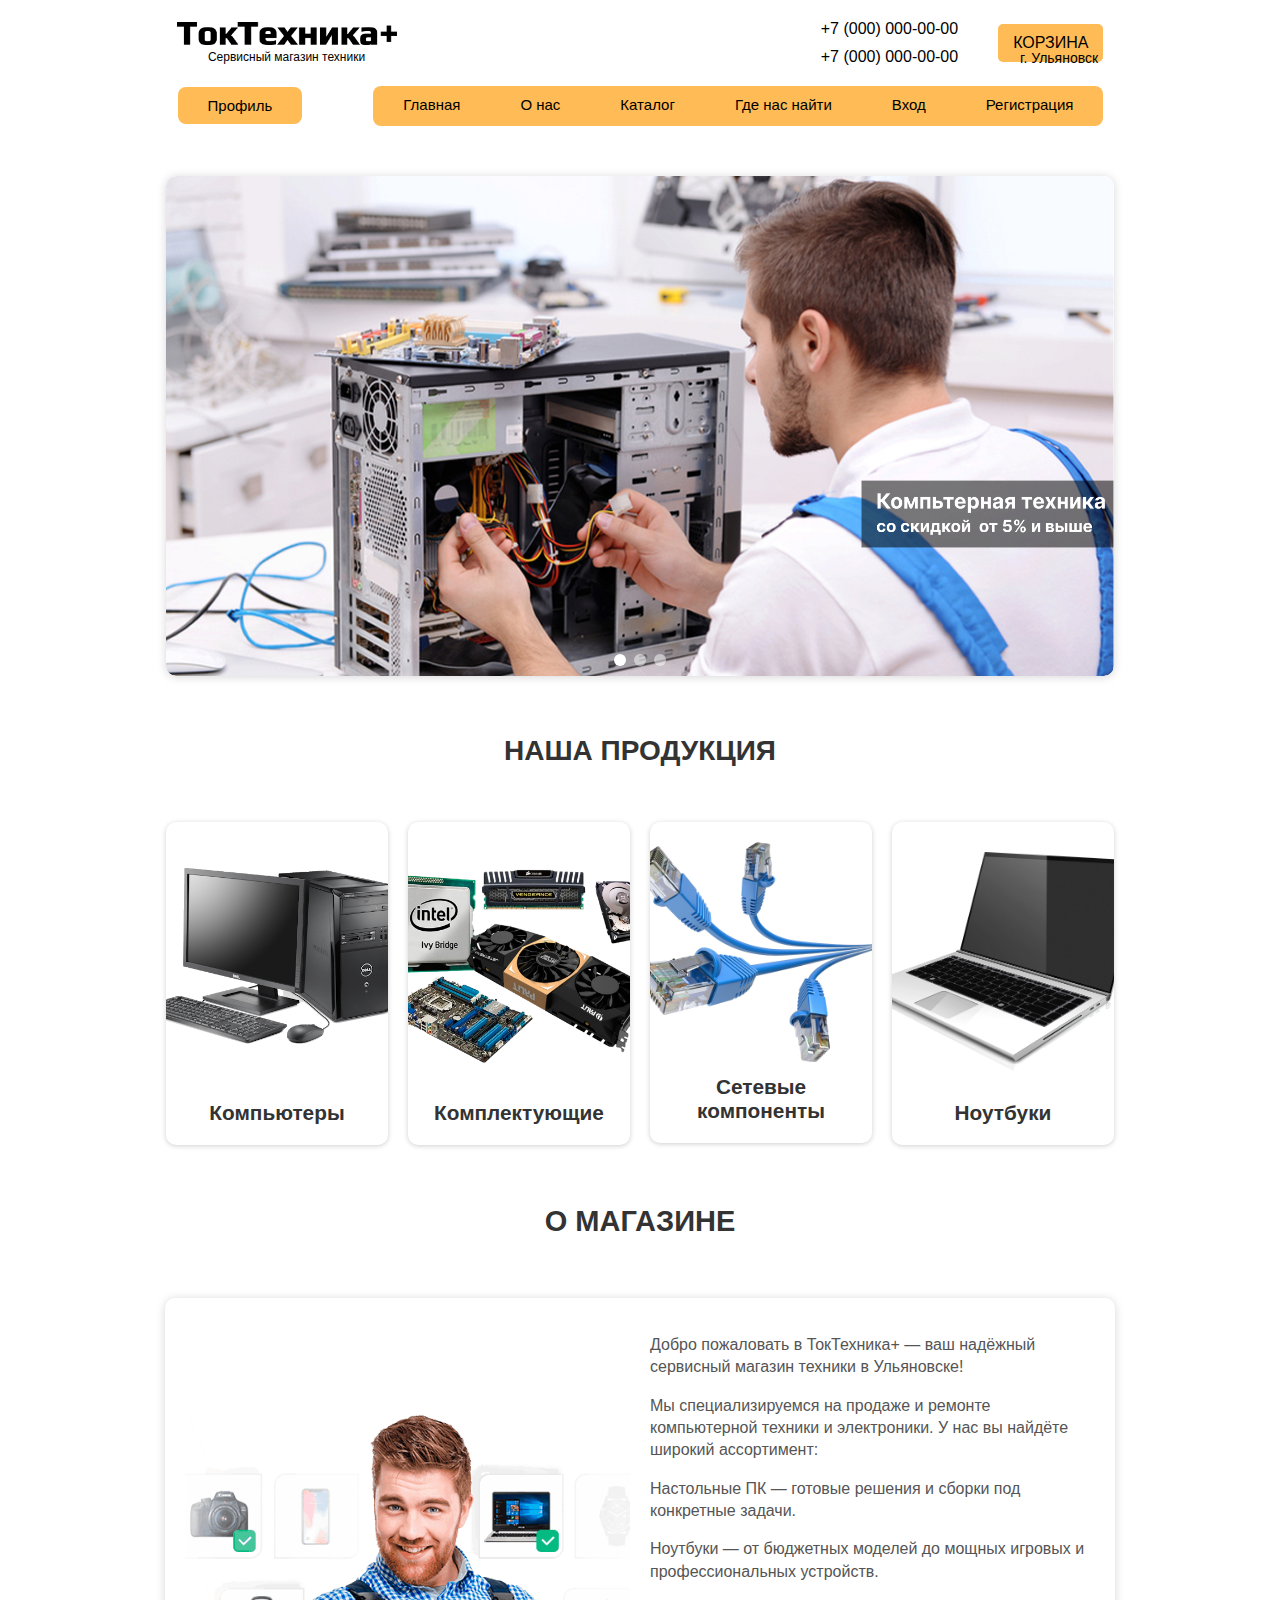
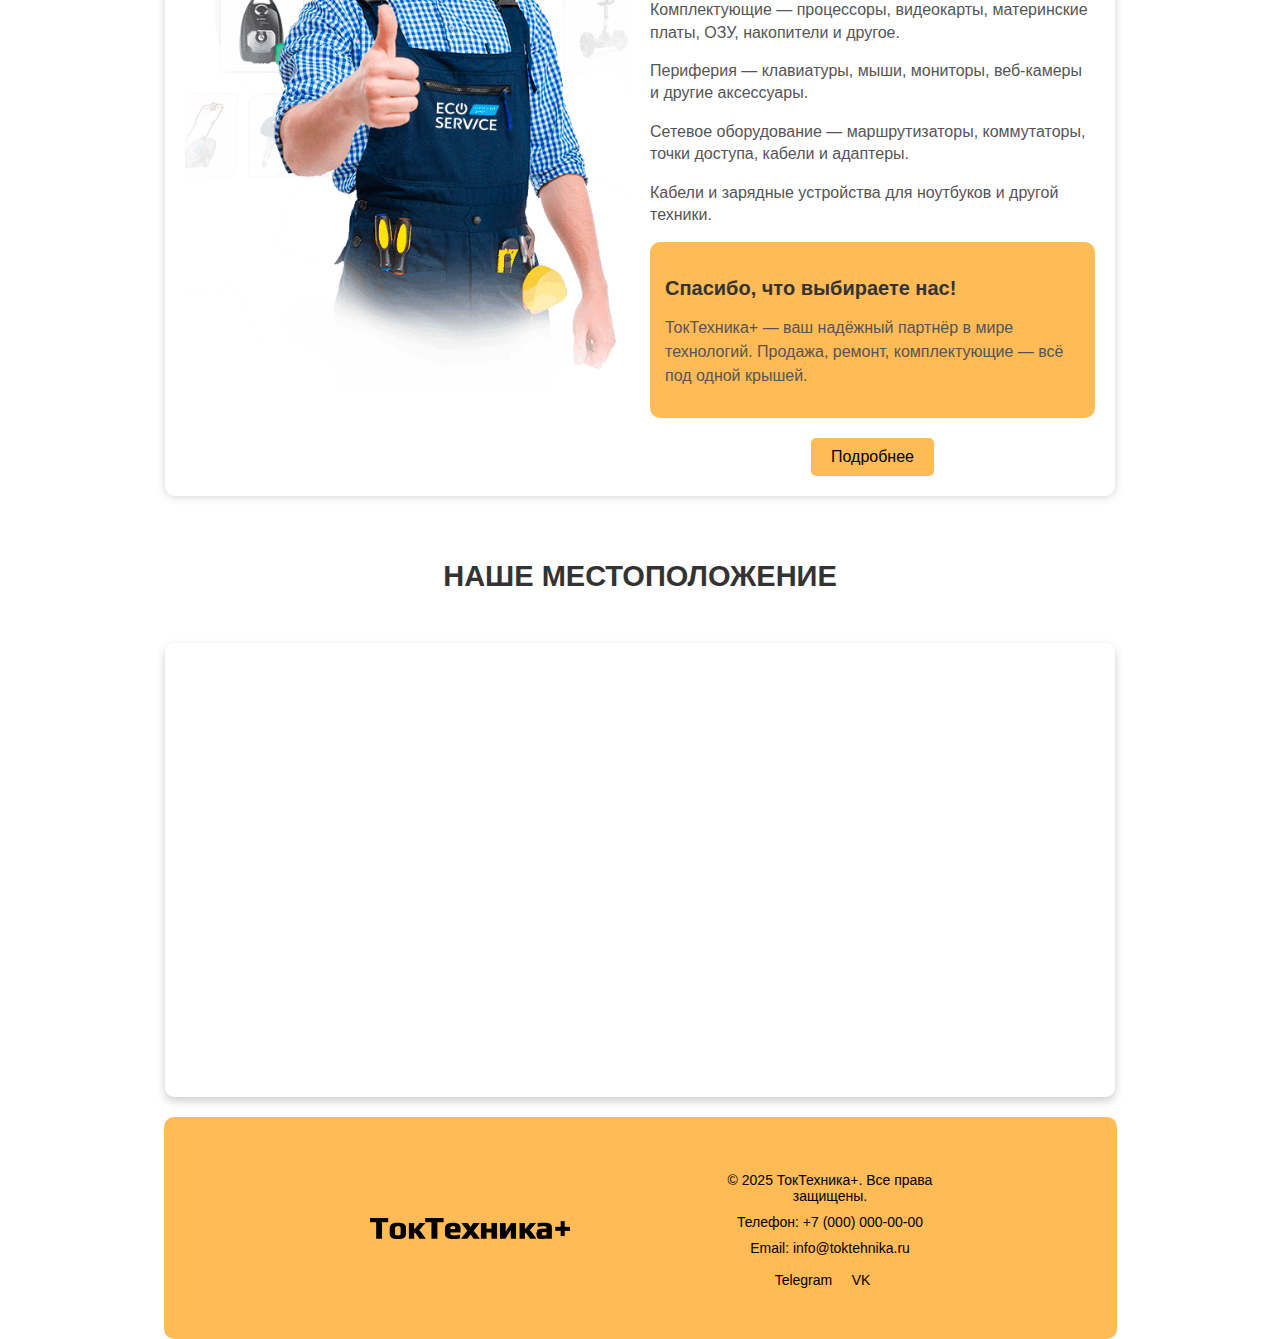
<file: index.html>
<!DOCTYPE html>
<html lang="ru">
<head>
    <meta charset="UTF-8">
    <meta name="viewport" content="width=device-width, initial-scale=1.0">
    <title>ТокТехника+</title>
    <link rel="stylesheet" href="css/styles.css">
</head>
<body>
    <header class="header">
        <div class="top-bar">
            <div class="page-container">
            <div class="header_top-bar">
            <div class="logo-container"> 
                <img src="images/ТокТехника+ 1.png" alt="Логотип" class="logo"> 
                <div class="logo-text">Сервисный магазин техники</div> 
            </div>
            <div class="contact-wrapper">
            <div class="contact">
                <p>+7 (000) 000-00-00</p>
                <p>+7 (000) 000-00-00</p>
            </div>
            <div class="contact-row">
                <p class="city">г. Ульяновск</p> 
                </div>
                <div class="contact-btn">
                <a href="basket.html">КОРЗИНА</a>
            </div>
            </div>
        </div>

        <nav class="menu">
        <div class="catalog-button">
        <a href="profil.html" class="dropbtn">Профиль</a> 
       
    </div>
            <div class="menu-container">
            <a href="index.html">Главная</a> 
            <a href="about.html">О нас</a> 
            <a href="catalog.html">Каталог</a>
            <a href="contacts.html">Где нас найти</a> 
            <a href="login.html">Вход</a> 
            <a href="register.html">Регистрация</a> 
        </div>
    </nav>
    </div>
</div>
</header>

 <!-- слайдер -->
 <section class="hero-slider">
    <div class="slider-container">
        <button class="slider-btn slider-btn-left" id="sliderLeftBtn">&#10094;</button>
        <button class="slider-btn slider-btn-right" id="sliderRightBtn">&#10095;</button>
        <div class="slider-track" id="sliderTrack">
            
        </div>
        <div class="slider-indicators" id="sliderIndicators">
            <!-- Индикаторы будут здесь -->
        </div>
    </div>
</section>

<section class="hero-product">
<h1 class="hero-title1">НАША ПРОДУКЦИЯ</h1>
    <div class="products">
    <a href="catalog.html" class="product-link1"> 
        <div class="product-item1">
            <div class="product-image1">
                <img src="images/pc1.png" class="pc" alt="Компьютеры">
            </div>
            <h3>Компьютеры</h3>
        </div>
    </a>
        <a href="catalog.html" class="product-link1"> 
        <div class="product-item1">
            <div class="product-image1">
                <img src="images/complect.png" alt="Комплектующие">
            </div>
            <h3>Комплектующие</h3>
        </div>
    </a>
        <a href="catalog.html" class="product-link1">
        <div class="product-item1">
            <div class="product-image1">
                <img src="images/setevoe.png" alt="Сетевые компоненты">
            </div>
            <h3 class="short-text">Сетевые компоненты</h3> 
        </div>
    </a>
        <a href="catalog.html" class="product-link1">
        <div class="product-item1">
            <div class="product-image1">
                <img src="images/noutbuk.png" alt="Ноутбуки">
            </div>
            <h3>Ноутбуки</h3>
        </div>
    </a>
    </div>
</section>

<h1 class="about-title">О МАГАЗИНЕ</h1>
<section class="hero-about">
<div class="about-container">
        <div class="about-image">
            <img src="images/men.png" alt="о нас">
        </div>
        <div class="about-content">
            <p>
           Добро пожаловать в ТокТехника+ — ваш надёжный сервисный магазин техники в Ульяновске!</p>
<p>Мы специализируемся на продаже и ремонте компьютерной техники и электроники. У нас вы найдёте широкий ассортимент:</p>
<p>Настольные ПК — готовые решения и сборки под конкретные задачи.</p>
<p>Ноутбуки — от бюджетных моделей до мощных игровых и профессиональных устройств.</p>
<p>Комплектующие — процессоры, видеокарты, материнские платы, ОЗУ, накопители и другое.</p>
<p>Периферия — клавиатуры, мыши, мониторы, веб-камеры и другие аксессуары.</p>
<p>Сетевое оборудование — маршрутизаторы, коммутаторы, точки доступа, кабели и адаптеры.</p>
<p>Кабели и зарядные устройства для ноутбуков и другой техники.<p></p>
            </p>
           
            <div class="about-feature">
                <h3>Спасибо, что выбираете нас!</h3>
                <p>ТокТехника+ — ваш надёжный партнёр в мире технологий. Продажа, ремонт, комплектующие — всё под одной крышей.</p>
            </div>
            <a href="about.html" class="about-button">Подробнее</a> 
        </div>
    </div>
</section>


<section class="map-section">
    <h2>НАШЕ МЕСТОПОЛОЖЕНИЕ</h2>
    <div class="map-container">
        <iframe
            src="https://www.google.com/maps/embed?pb=!1m18!1m12!1m3!1d2370.1234567890123!2d48.4026!3d54.3171!2m3!1f0!2f0!3f0!3m2!1i1024!2i768!4f13.1!3m3!1m2!1s0x0%3A0x0!2zNTTCsDE5JzAxLjYiTiA0OMKwMjQnMDkuNCJF!5e0!3m2!1sen!2sru!4v1632922345678!5m2!1sen!2sru"
            width="100%"
            height="450"
            style="border:0;"
            allowfullscreen=""
            loading="lazy"
        ></iframe>
    </div>
</section>

<footer class="footer">
    <div class="footer-content">
        <div class="footer-logo">
            <img src="images/ТокТехника+ 1.png" alt="Логотип ТокТехника+" class="footer-logo-img">
        </div>
        <div class="footer-info">
            <p class="footer-text">© 2025 ТокТехника+. Все права защищены.</p>
            <p class="footer-contact">Телефон: +7 (000) 000-00-00</p>
            <p class="footer-contact">Email: info@toktehnika.ru</p>
            <div class="footer-social">
                <a href="https://t.me/your_telegram" target="_blank" class="social-link">Telegram</a> 
                <a href="https://vk.com/your_vk" target="_blank" class="social-link">VK</a>
            </div>
        </div>
    </div>
</footer>
<script src="js/scripts.js"></script> 
</body>
</html>
</file>
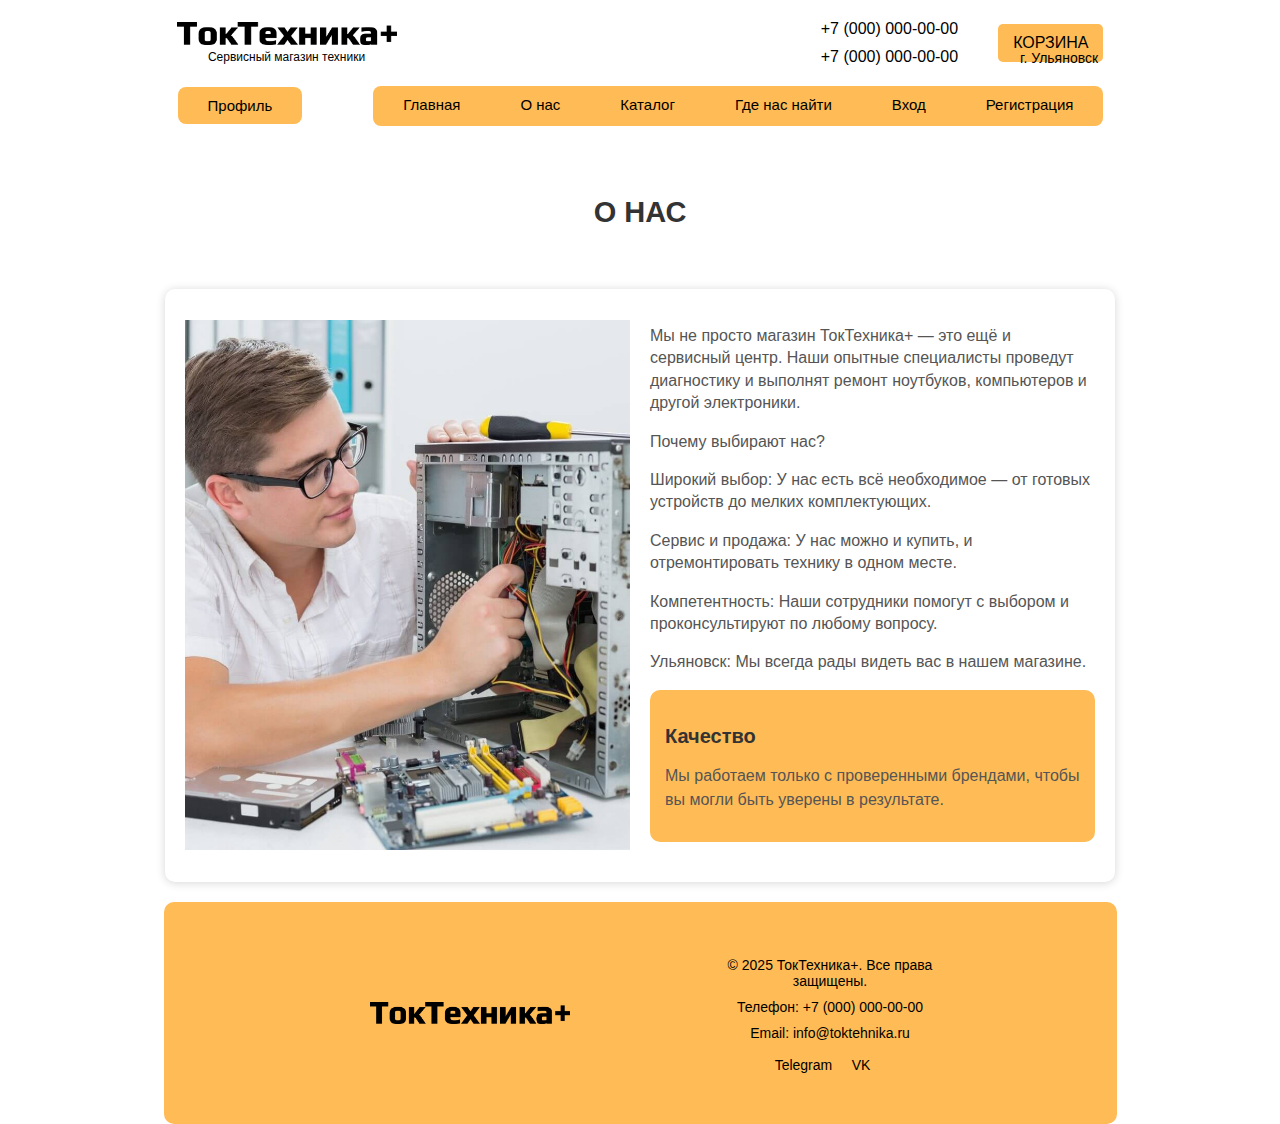
<file: about.html>
<!DOCTYPE html>
<html lang="ru">
<head>
    <meta charset="UTF-8">
    <meta name="viewport" content="width=device-width, initial-scale=1.0">
    <title>Где нас найти</title>
    <link rel="stylesheet" href="css/styles.css">
</head>
    <!-- Шапка с меню -->
<body>
<header class="header">
        <div class="top-bar">
            <div class="page-container">
            <div class="header_top-bar">
            <div class="logo-container"> <!-- Новый контейнер для логотипа и текста -->
                <img src="images/ТокТехника+ 1.png" alt="Логотип" class="logo"> 
                <div class="logo-text">Сервисный магазин техники</div> <!-- Новый текст под логотипом -->
            </div>
            <div class="contact-wrapper">
            <div class="contact">
                <p>+7 (000) 000-00-00</p>
                <p>+7 (000) 000-00-00</p>
            </div>
            <div class="contact-row">
                <p class="city">г. Ульяновск</p> <!-- Город слева от второго номера -->
                </div>
                <div class="contact-btn">
                <a href="basket.html">КОРЗИНА</a> <!-- Заменил на .html -->
            </div>
            </div>
        </div>

        <nav class="menu">
        <div class="catalog-button">
        <a href="catalog.html" class="dropbtn">Профиль</a> <!-- Заменил на .html -->
        <div class="dropdown-content">
            <!-- Если есть подкатегории, можно добавить ссылки -->
            <a href="catalog.html">Краски</a>
            <a href="catalog.html">Эмали</a>
            <a href="catalog.html">Шпаклевки</a>
            <a href="catalog.html">Инструменты</a>
        </div>
    </div>
            <div class="menu-container">
            <a href="index.html">Главная</a> <!-- Заменил на .html -->
            <a href="about.html">О нас</a> <!-- Заменил на .html -->
            <a href="catalog.html">Каталог</a> <!-- Заменил на .html -->
            <a href="contacts.html">Где нас найти</a> <!-- Заменил на .html -->
            <a href="login.html">Вход</a> <!-- Заменил на .html -->
            <a href="register.html">Регистрация</a> <!-- Заменил на .html -->
        </div>
    </nav>
    </div>
</div>
</header>

    <section class="about">
    <h1 class="about-title">О НАС</h1>
<section class="hero-about">
<div class="about-container">
        <div class="about-image">
            <img src="images/o nas.jpg" alt="о нас">
        </div>
        <div class="about-content">
            <p>
           Мы не просто магазин ТокТехника+ — это ещё и сервисный центр. Наши опытные специалисты проведут диагностику и выполнят ремонт ноутбуков, компьютеров и другой электроники.

<p>Почему выбирают нас?</p>

<p>Широкий выбор: У нас есть всё необходимое — от готовых устройств до мелких комплектующих.</p>
<p>Сервис и продажа: У нас можно и купить, и отремонтировать технику в одном месте.</p>
<p>Компетентность: Наши сотрудники помогут с выбором и проконсультируют по любому вопросу.</p>
<p>Ульяновск: Мы всегда рады видеть вас в нашем магазине.</p>
           
            </p>
            <div class="about-feature">
                <h3>Качество</h3>
                <p>Мы работаем только с проверенными брендами, чтобы вы могли быть уверены в результате.</p>
            </div>
        </div>
    </div>
</section>

   
    </section>

 <footer class="footer">
    <div class="footer-content">
        <div class="footer-logo">
            <img src="images/ТокТехника+ 1.png" alt="Логотип ТокТехника+" class="footer-logo-img">
        </div>
        <div class="footer-info">
            <p class="footer-text">© 2025 ТокТехника+. Все права защищены.</p>
            <p class="footer-contact">Телефон: +7 (000) 000-00-00</p>
            <p class="footer-contact">Email: info@toktehnika.ru</p>
            <div class="footer-social">
                <a href="https://t.me/your_telegram" target="_blank" class="social-link">Telegram</a> 
                <a href="https://vk.com/your_vk" target="_blank" class="social-link">VK</a>
            </div>
        </div>
    </div>
</footer>
</body>
</html>
</file>
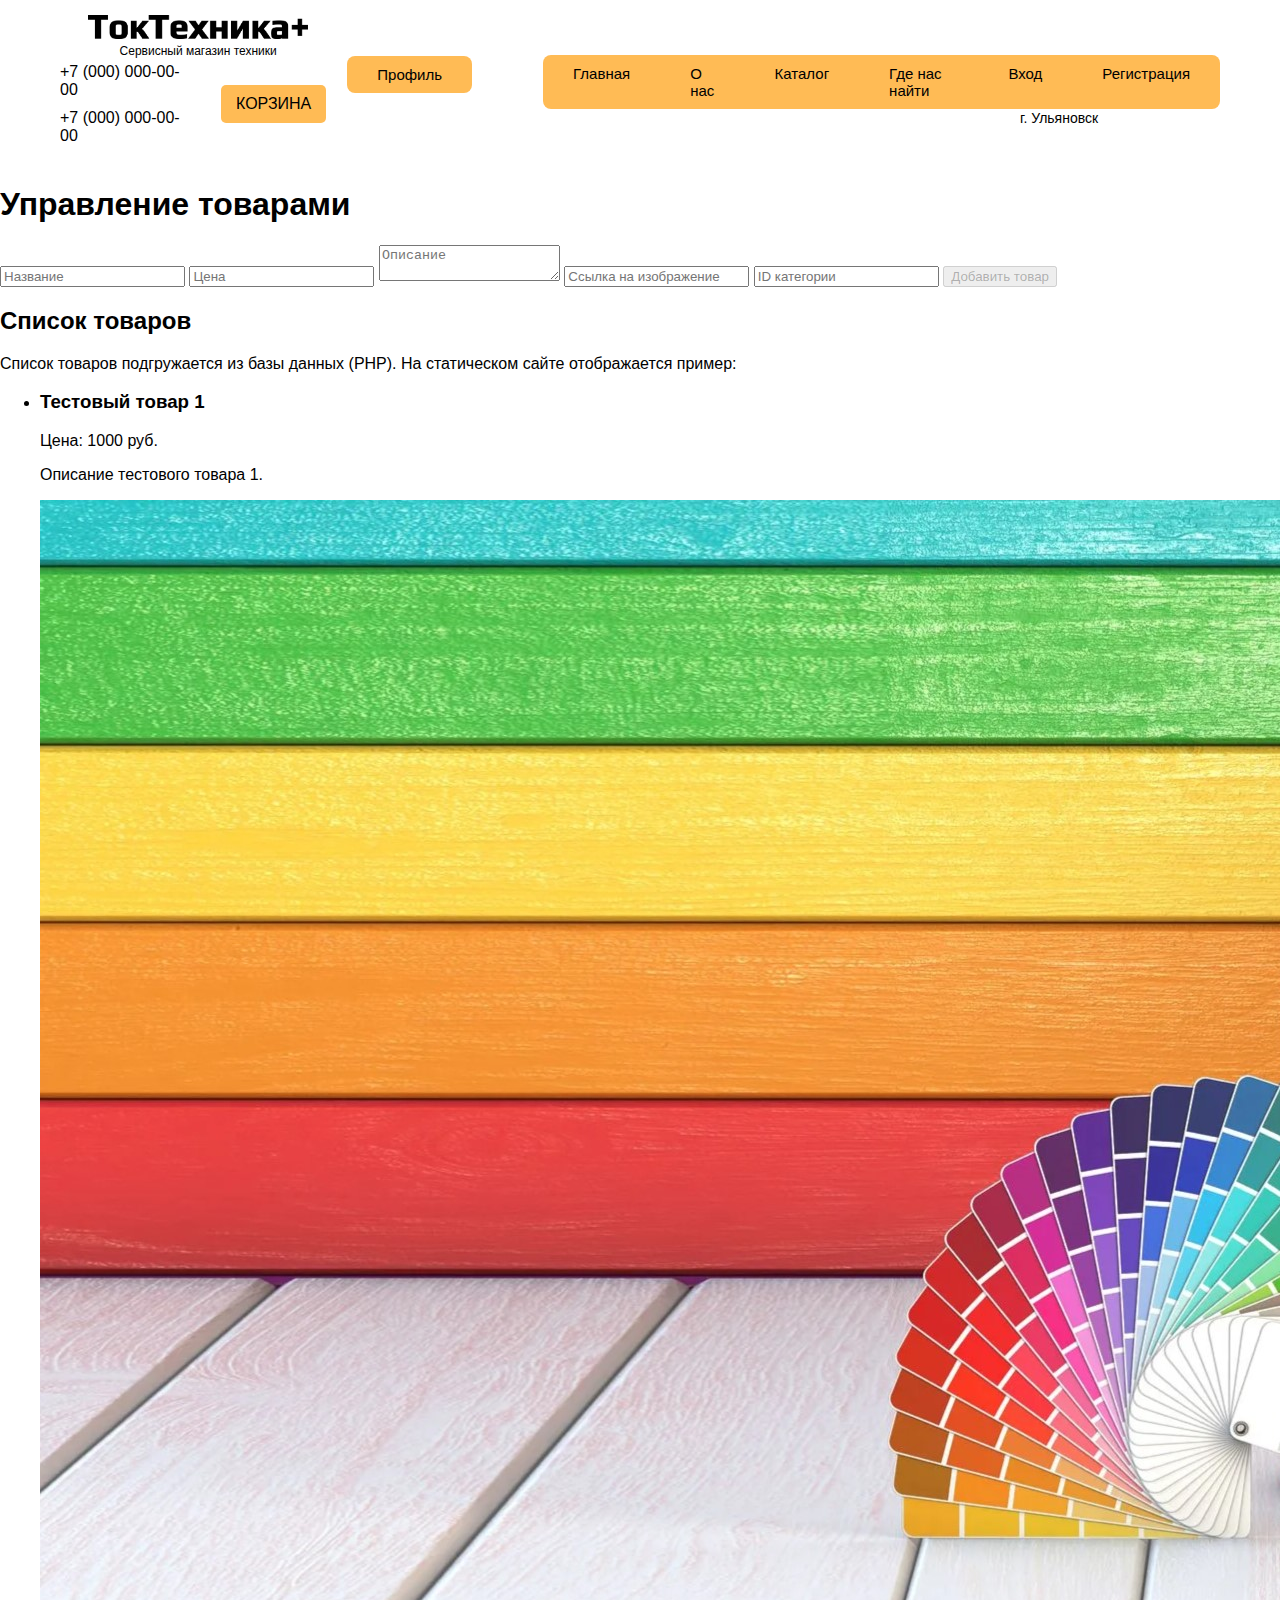
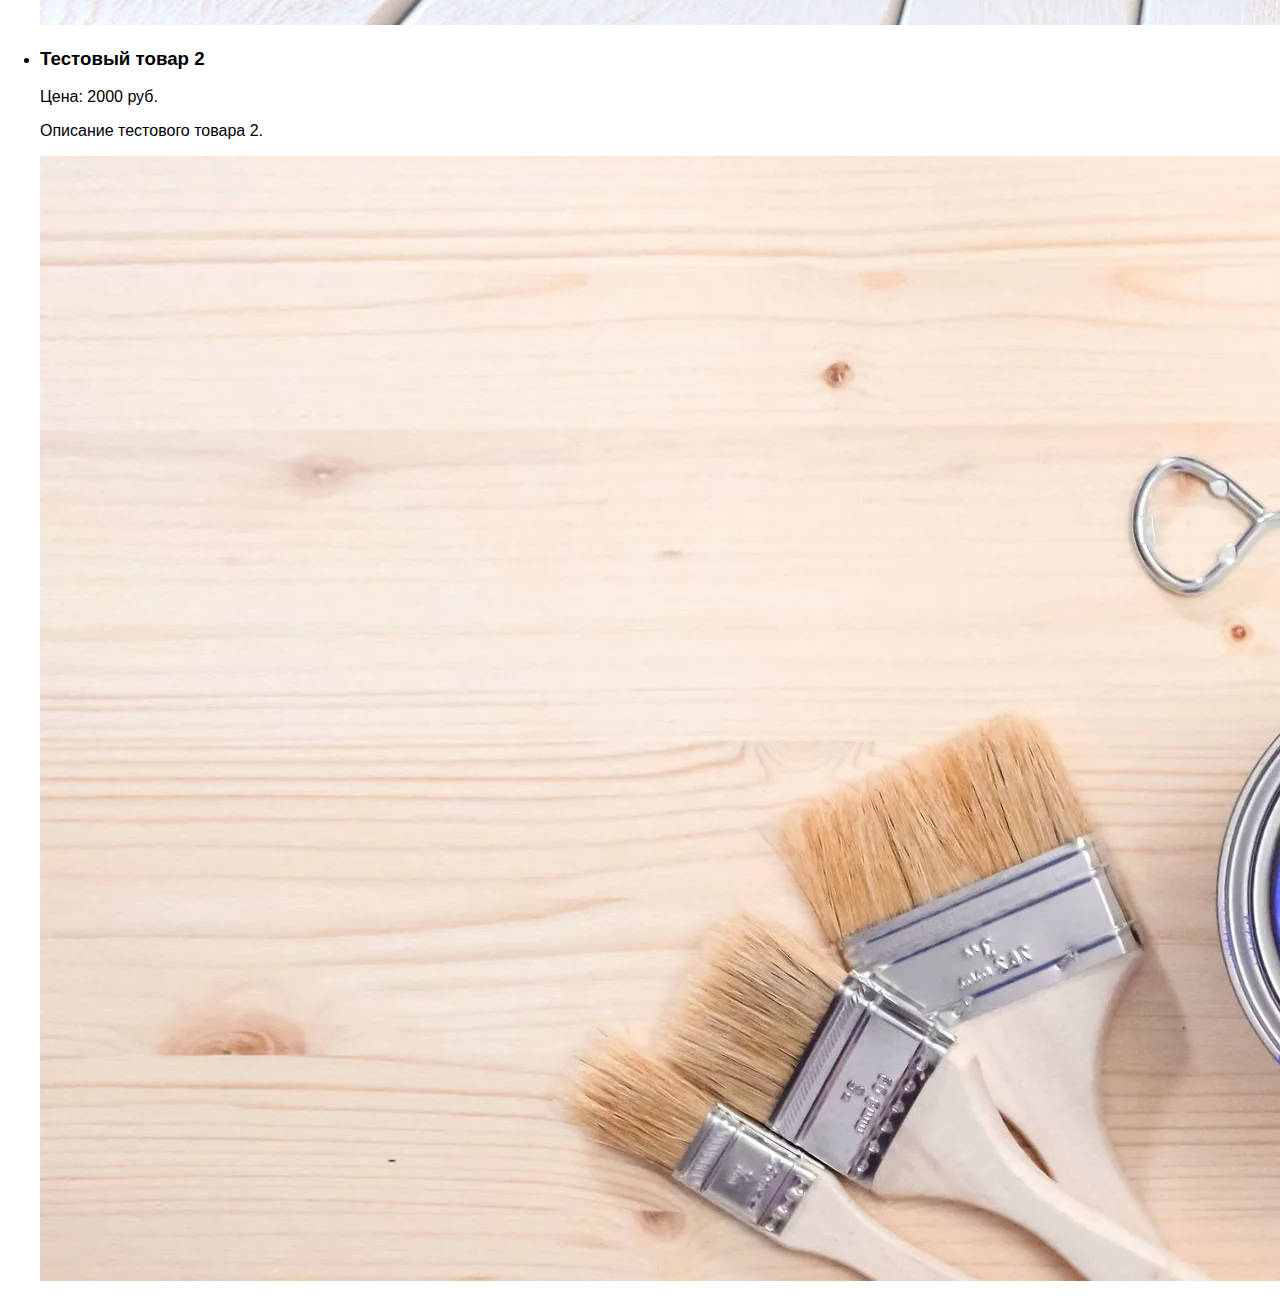
<file: admin.html>
<!DOCTYPE html>
<html lang="ru">
<head>
    <meta charset="UTF-8">
    <title>Управление товарами</title>
    <link rel="stylesheet" href="css/styles.css">
</head>
<body>
   <header class="header">
        <div class="top-bar">
            <div class="page-container">
            <div class="header_top-bar">
            <div class="logo-container">
                <img src="images/ТокТехника+ 1.png" alt="Логотип" class="logo"> 
                <div class="logo-text">Сервисный магазин техники</div>
            <div class="contact-wrapper">
            <div class="contact">
                <p>+7 (000) 000-00-00</p>
                <p>+7 (000) 000-00-00</p>
            </div>
            <div class="contact-row">
                <p class="city">г. Ульяновск</p> 
                </div>
                <div class="contact-btn">
                <a href="basket.html">КОРЗИНА</a> 
            </div>
            </div>
        </div>

        <nav class="menu">
        <div class="catalog-button">
       <a href="profil.html" class="dropbtn">Профиль</a> 
       
    </div>
            <div class="menu-container">
            <a href="index.html">Главная</a> 
            <a href="about.html">О нас</a> 
            <a href="catalog.html">Каталог</a> 
            <a href="contacts.html">Где нас найти</a> 
            <a href="login.html">Вход</a> 
            <a href="register.html">Регистрация</a> 
        </div>
    </nav>
    </div>
</div>
</header>
    <h1>Управление товарами</h1>
  
    <form>
        <input type="text" name="name" placeholder="Название" required>
        <input type="number" name="price" placeholder="Цена" required>
        <textarea name="description" placeholder="Описание" required></textarea>
        <input type="text" name="image" placeholder="Ссылка на изображение" required>
        <input type="number" name="category_id" placeholder="ID категории" required>
        <button type="submit" disabled>Добавить товар</button> 
    </form>

    <h2>Список товаров</h2>
    <p>Список товаров подгружается из базы данных (PHP). На статическом сайте отображается пример:</p>
    <ul>
        <li>
            <h3>Тестовый товар 1</h3>
            <p>Цена: 1000 руб.</p>
            <p>Описание тестового товара 1.</p>
            <img src="images/54714463_2.jpg" alt="Тестовый товар 1">
        </li>
        <li>
            <h3>Тестовый товар 2</h3>
            <p>Цена: 2000 руб.</p>
            <p>Описание тестового товара 2.</p>
            <img src="images/54714657_2.jpg" alt="Тестовый товар 2">
        </li>
    </ul>

    <script src="js/scripts.js"></script>
</body>
</html>
</file>
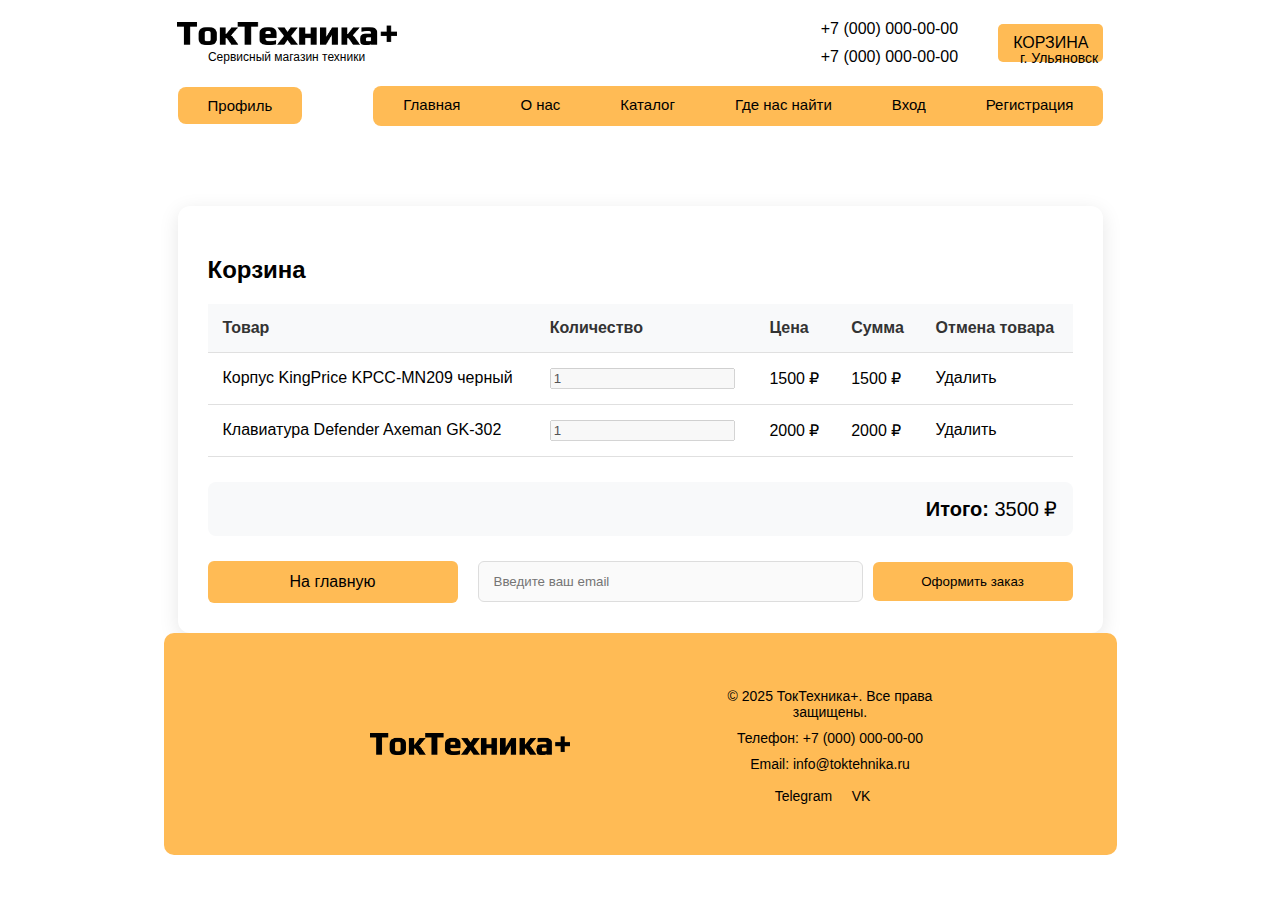
<file: basket.html>
<!DOCTYPE html>
<html lang="ru">
<head>
    <meta charset="UTF-8">
    <meta name="viewport" content="width=device-width, initial-scale=1.0">
    <title>Корзина</title>
    <link rel="stylesheet" href="css/styles.css"> 
   <style>
    body {
        font-family: Arial, sans-serif;
        margin: 0;
        padding: 0;
        min-height: 100vh;
        background-color: #ffffff;
        display: flex;
        flex-direction: column;
    }
    
    /* ОСНОВНОЕ СОДЕРЖИМОЕ */
    main {
        flex: 1;
        display: flex;
        justify-content: center;
        align-items: flex-start;
        padding: 40px 20px;
        margin-top: 100px; /* Отступ от шапки */
    }
    
    .basket-container {
        background: #fff;
        padding: 30px;
        border-radius: 12px;
        box-shadow: 0 5px 20px rgba(0, 0, 0, 0.1);
        width: 865px;
        max-width: 1000px;
        margin:  0 auto;
        margin-top: 50px;
    }
    
    table {
        width: 100%;
        border-collapse: collapse;
        margin-bottom: 25px;
    }
    
    th, td {
        padding: 15px;
        text-align: left;
        border-bottom: 1px solid #e0e0e0;
    }
    
    th {
        background-color: #f8f9fa;
        font-weight: 600;
        color: #333;
    }
    
    .total {
        text-align: right;
        font-size: 20px;
        margin-bottom: 25px;
        padding: 15px;
        background-color: #f8f9fa;
        border-radius: 8px;
    }
    
    .actions {
        display: flex;
        justify-content: space-between;
        align-items: center;
        gap: 20px;
    }
    
    .actions a, .actions button {
        padding: 12px 25px;
        background-color: #ffbb55;
        color: #000000;
        text-decoration: none;
        border-radius: 6px;
        text-align: center;
        border: none;
        cursor: pointer;
        font-weight: 500;
        transition: all 0.3s ease;
        flex: 1;
        max-width: 200px;
    }
    
    .actions a:hover, .actions button:hover {
        background-color: #ffa836;
        transform: translateY(-2px);
    }
    
    /* Стили для формы email */
    .actions form {
        display: flex;
        gap: 10px;
        align-items: center;
        flex: 2;
    }
    
    .actions input[type="email"] {
        padding: 12px 15px;
        border: 1px solid #ddd;
        border-radius: 6px;
        flex: 1;
        min-width: 200px;
    }
    
    /* Адаптивность */
    @media (max-width: 768px) {
        .basket-container {
            padding: 20px;
            width: 95%;
        }
        
        .actions {
            flex-direction: column;
        }
        
        .actions a, .actions button {
            width: 100%;
            max-width: none;
        }
        
        .actions form {
            width: 100%;
            flex-direction: column;
        }
        
        th, td {
            padding: 10px 8px;
            font-size: 14px;
        }
    }
</style>
</head>
<body>
    <header class="header">
        <div class="top-bar">
            <div class="page-container">
            <div class="header_top-bar">
            <div class="logo-container"> 
                <img src="images/ТокТехника+ 1.png" alt="Логотип" class="logo"> 
                <div class="logo-text">Сервисный магазин техники</div> 
            </div>
            <div class="contact-wrapper">
            <div class="contact">
                <p>+7 (000) 000-00-00</p>
                <p>+7 (000) 000-00-00</p>
            </div>
            <div class="contact-row">
                <p class="city">г. Ульяновск</p> 
                </div>
                <div class="contact-btn">
                <a href="basket.html">КОРЗИНА</a>
            </div>
            </div>
        </div>

        <nav class="menu">
        <div class="catalog-button">
        <a href="profil.html" class="dropbtn">Профиль</a> 
       
    </div>
            <div class="menu-container">
            <a href="index.html">Главная</a> 
            <a href="about.html">О нас</a> 
            <a href="catalog.html">Каталог</a>
            <a href="contacts.html">Где нас найти</a> 
            <a href="login.html">Вход</a> 
            <a href="register.html">Регистрация</a> 
        </div>
    </nav>
    </div>
</div>
</header>

    <section class="basket-container">
        <h2>Корзина</h2>
        <table>
            <thead>
                <tr>
                    <th>Товар</th>
                    <th>Количество</th>
                    <th>Цена</th>
                    <th>Сумма</th>
                    <th>Отмена товара</th>
                </tr>
            </thead>
            <tbody>
                <tr>
                    <td>Корпус KingPrice KPCC-MN209 черный</td>
                    <td>
                       
                        <form onsubmit="event.preventDefault(); alert('Функция обновления не работает в статике');">
                            <input type="hidden" name="product_id" value="1">
                            <input type="number" name="quantity" value="1" min="1" disabled>
                    </td>
                    <td>1500 ₽</td>
                    <td>1500 ₽</td>
                    <td>
                        
                        <a href="#" onclick="event.preventDefault(); alert('Функция удаления не работает в статике');">Удалить</a>
                    </td>
                </tr>
                <tr>
                    <td>Клавиатура Defender Axeman GK-302</td>
                    <td>
                        <form onsubmit="event.preventDefault(); alert('Функция обновления не работает в статике');">
                            <input type="hidden" name="product_id" value="2">
                            <input type="number" name="quantity" value="1" min="1" disabled> 
                        </form>
                    </td>
                    <td>2000 ₽</td>
                    <td>2000 ₽</td>
                    <td>
                        <a href="#" onclick="event.preventDefault(); alert('Функция удаления не работает в статике');">Удалить</a>
                    </td>
                </tr>
            </tbody>
        </table>

        <div class="total">
            <strong>Итого:</strong> 3500 ₽ 
        </div>

        <div class="actions">
            <a href="index.html">На главную</a>
            <form onsubmit="event.preventDefault(); alert('Функция оформления заказа не работает в статике');">
                <input type="email" name="email" placeholder="Введите ваш email" required disabled> 
                <button type="submit" name="checkout" disabled>Оформить заказ</button> 
            </form>
        </div>
    </section>
<footer class="footer">
    <div class="footer-content">
        <div class="footer-logo">
            <img src="images/ТокТехника+ 1.png" alt="Логотип ТокТехника+" class="footer-logo-img">
        </div>
        <div class="footer-info">
            <p class="footer-text">© 2025 ТокТехника+. Все права защищены.</p>
            <p class="footer-contact">Телефон: +7 (000) 000-00-00</p>
            <p class="footer-contact">Email: info@toktehnika.ru</p>
            <div class="footer-social">
                <a href="https://t.me/your_telegram" target="_blank" class="social-link">Telegram</a> 
                <a href="https://vk.com/your_vk" target="_blank" class="social-link">VK</a>
            </div>
        </div>
    </div>
</footer>
    <script src="js/scripts.js"></script> 
</body>
</html>
</file>
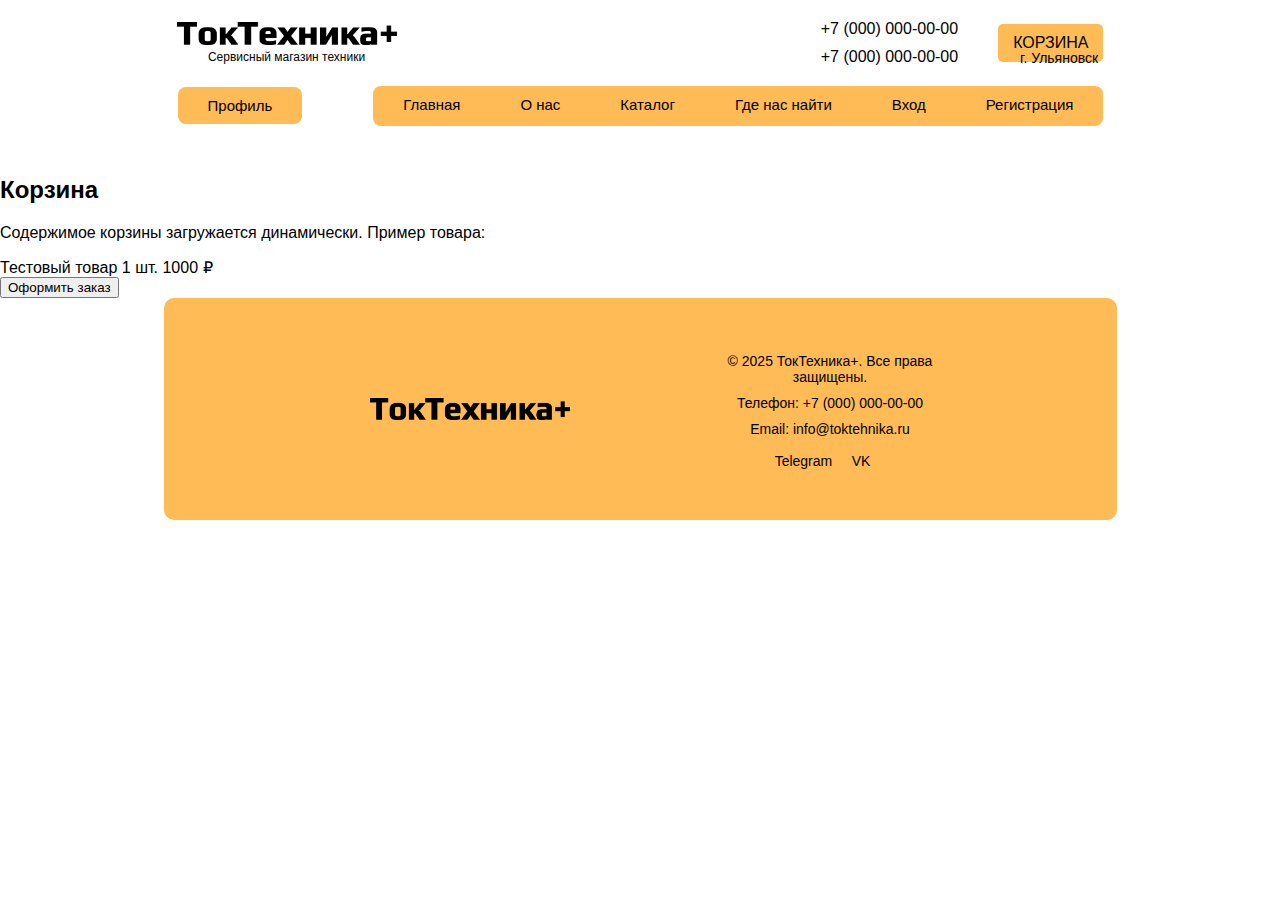
<file: cart.html>
<!DOCTYPE html>
<html lang="ru">
<head>
    <meta charset="UTF-8">
    <meta name="viewport" content="width=device-width, initial-scale=1.0">
    <title>Корзина</title>
    <link rel="stylesheet" href="css/styles.css">
</head>
<body>
   <header class="header">
        <div class="top-bar">
            <div class="page-container">
            <div class="header_top-bar">
            <div class="logo-container"> 
                <img src="images/ТокТехника+ 1.png" alt="Логотип" class="logo"> 
                <div class="logo-text">Сервисный магазин техники</div> 
            </div>
            <div class="contact-wrapper">
            <div class="contact">
                <p>+7 (000) 000-00-00</p>
                <p>+7 (000) 000-00-00</p>
            </div>
            <div class="contact-row">
                <p class="city">г. Ульяновск</p> 
                </div>
                <div class="contact-btn">
                <a href="basket.html">КОРЗИНА</a> 
            </div>
            </div>
        </div>

        <nav class="menu">
        <div class="catalog-button">
       <a href="profil.html" class="dropbtn">Профиль</a> 
        
    </div>
            <div class="menu-container">
            <a href="index.html">Главная</a> 
            <a href="about.html">О нас</a> 
            <a href="catalog.html">Каталог</a> 
            <a href="contacts.html">Где нас найти</a> 
            <a href="login.html">Вход</a> 
            <a href="register.html">Регистрация</a> 
        </div>
    </nav>
    </div>
</div>
</header>

    <section class="cart">
        <h2>Корзина</h2>
        <div class="cart-items">
            <p>Содержимое корзины загружается динамически. Пример товара:</p>
            <div class="cart-item">
                <span>Тестовый товар</span>
                <span>1 шт.</span>
                <span>1000 ₽</span>
            </div>
        </div>
        <button class="checkout" onclick="alert('Функция оформления заказа не работает')">Оформить заказ</button>
    </section>

   <footer class="footer">
    <div class="footer-content">
        <div class="footer-logo">
            <img src="images/ТокТехника+ 1.png" alt="Логотип ТокТехника+" class="footer-logo-img">
        </div>
        <div class="footer-info">
            <p class="footer-text">© 2025 ТокТехника+. Все права защищены.</p>
            <p class="footer-contact">Телефон: +7 (000) 000-00-00</p>
            <p class="footer-contact">Email: info@toktehnika.ru</p> 
            <div class="footer-social">
                <a href="https://t.me/your_telegram" target="_blank" class="social-link">Telegram</a> 
                <a href="https://vk.com/your_vk" target="_blank" class="social-link">VK</a> 
            </div>
        </div>
    </div>
</footer>

    <script src="js/scripts.js"></script> 
</body>
</html>
</file>
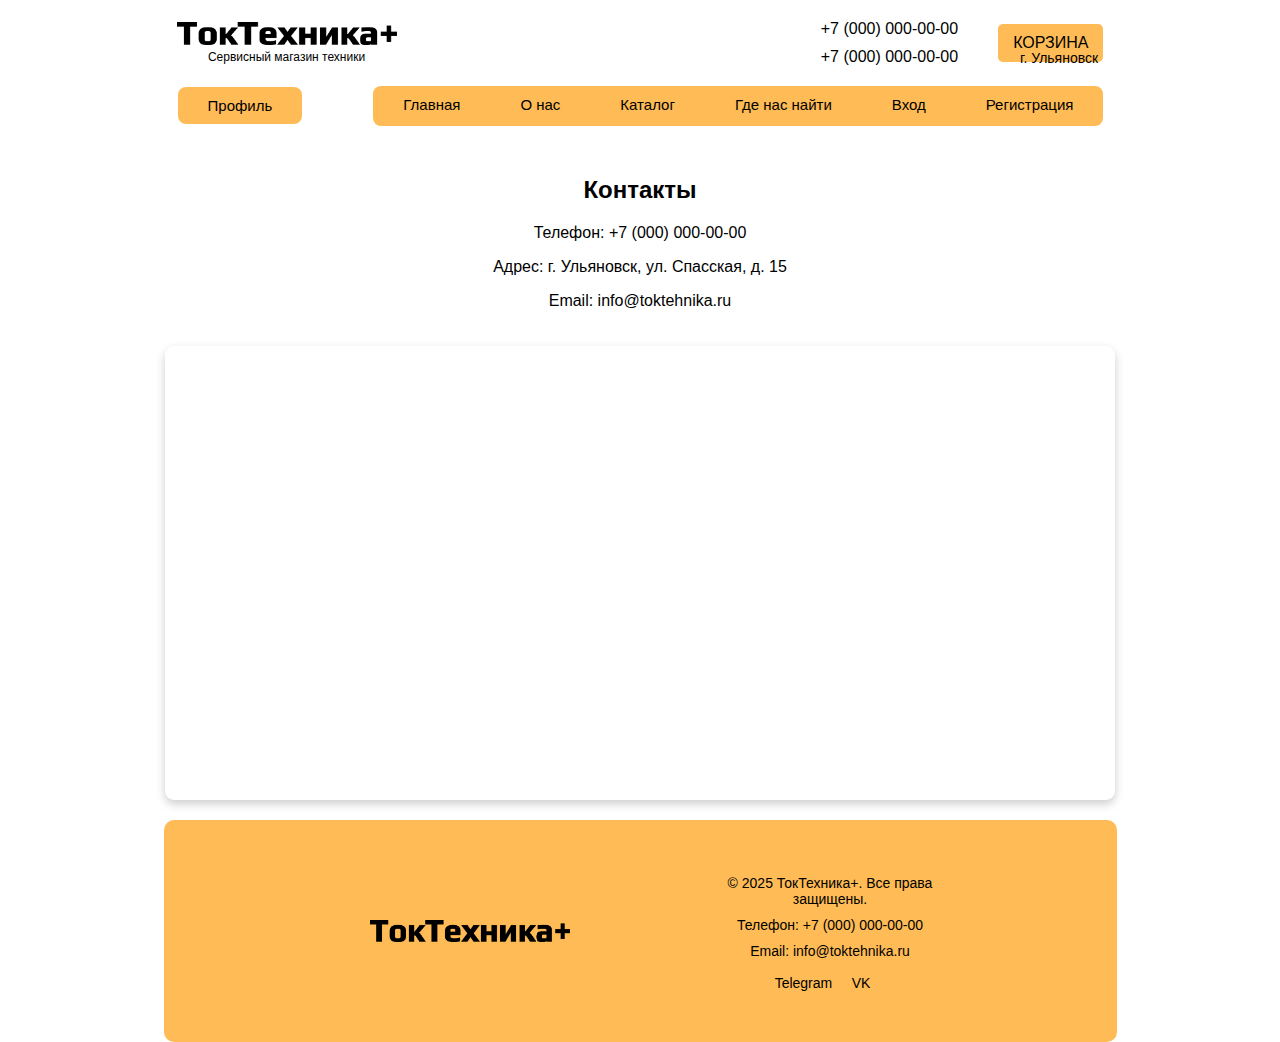
<file: contacts.html>
<!DOCTYPE html>
<html lang="ru">
<head>
    <meta charset="UTF-8">
    <meta name="viewport" content="width=device-width, initial-scale=1.0">
    <title>Контакты</title>
    <link rel="stylesheet" href="css/styles.css">
</head>
<body>
<header class="header">
        <div class="top-bar">
            <div class="page-container">
            <div class="header_top-bar">
            <div class="logo-container"> 
                <img src="images/ТокТехника+ 1.png" alt="Логотип" class="logo"> 
                <div class="logo-text">Сервисный магазин техники</div> <!-- Новый текст под логотипом -->
            </div>
            <div class="contact-wrapper">
            <div class="contact">
                <p>+7 (000) 000-00-00</p>
                <p>+7 (000) 000-00-00</p>
            </div>
            <div class="contact-row">
                <p class="city">г. Ульяновск</p> <!-- Город слева от второго номера -->
                </div>
                <div class="contact-btn">
                <a href="basket.html">КОРЗИНА</a> <!-- Заменил на .html -->
            </div>
            </div>
        </div>

        <nav class="menu">
        <div class="catalog-button">
        <a href="catalog.html" class="dropbtn">Профиль</a> <!-- Заменил на .html -->
        <div class="dropdown-content">
            <!-- Если есть подкатегории, можно добавить ссылки -->
            <a href="catalog.html">Краски</a>
            <a href="catalog.html">Эмали</a>
            <a href="catalog.html">Шпаклевки</a>
            <a href="catalog.html">Инструменты</a>
        </div>
    </div>
            <div class="menu-container">
            <a href="index.html">Главная</a> <!-- Заменил на .html -->
            <a href="about.html">О нас</a> <!-- Заменил на .html -->
            <a href="catalog.html">Каталог</a> <!-- Заменил на .html -->
            <a href="contacts.html">Где нас найти</a> <!-- Заменил на .html -->
            <a href="login.html">Вход</a> <!-- Заменил на .html -->
            <a href="register.html">Регистрация</a> <!-- Заменил на .html -->
        </div>
    </nav>
    </div>
</div>
</header>

    <section class="contacts">
        <h2>Контакты</h2>
        <div class="contact-info">
            <p>Телефон: +7 (000) 000-00-00</p>
            <p>Адрес: г. Ульяновск, ул. Спасская, д. 15</p>
            <p>Email: info@toktehnika.ru</p>
        </div>
    </section>

    <section class="map-section">
    <div class="map-container">
        <iframe
            src="https://www.google.com/maps/embed?pb=!1m18!1m12!1m3!1d2370.1234567890123!2d48.4026!3d54.3171!2m3!1f0!2f0!3f0!3m2!1i1024!2i768!4f13.1!3m3!1m2!1s0x0%3A0x0!2zNTTCsDE5JzAxLjYiTiA0OMKwMjQnMDkuNCJF!5e0!3m2!1sen!2sru!4v1632922345678!5m2!1sen!2sru"
            width="100%"
            height="450"
            style="border:0;"
            allowfullscreen=""
            loading="lazy"
        ></iframe>
    </div>
</section>

<footer class="footer">
    <div class="footer-content">
        <div class="footer-logo">
            <img src="images/ТокТехника+ 1.png" alt="Логотип ТокТехника+" class="footer-logo-img">
        </div>
        <div class="footer-info">
            <p class="footer-text">© 2025 ТокТехника+. Все права защищены.</p>
            <p class="footer-contact">Телефон: +7 (000) 000-00-00</p>
            <p class="footer-contact">Email: info@toktehnika.ru</p> <!-- Замени на реальный email -->
            <div class="footer-social">
                <a href="https://t.me/your_telegram" target="_blank" class="social-link">Telegram</a> <!-- Замени на реальную ссылку -->
                <a href="https://vk.com/your_vk" target="_blank" class="social-link">VK</a> <!-- Замени на реальную ссылку -->
            </div>
        </div>
    </div>
</footer>
</body>
</html>
</file>
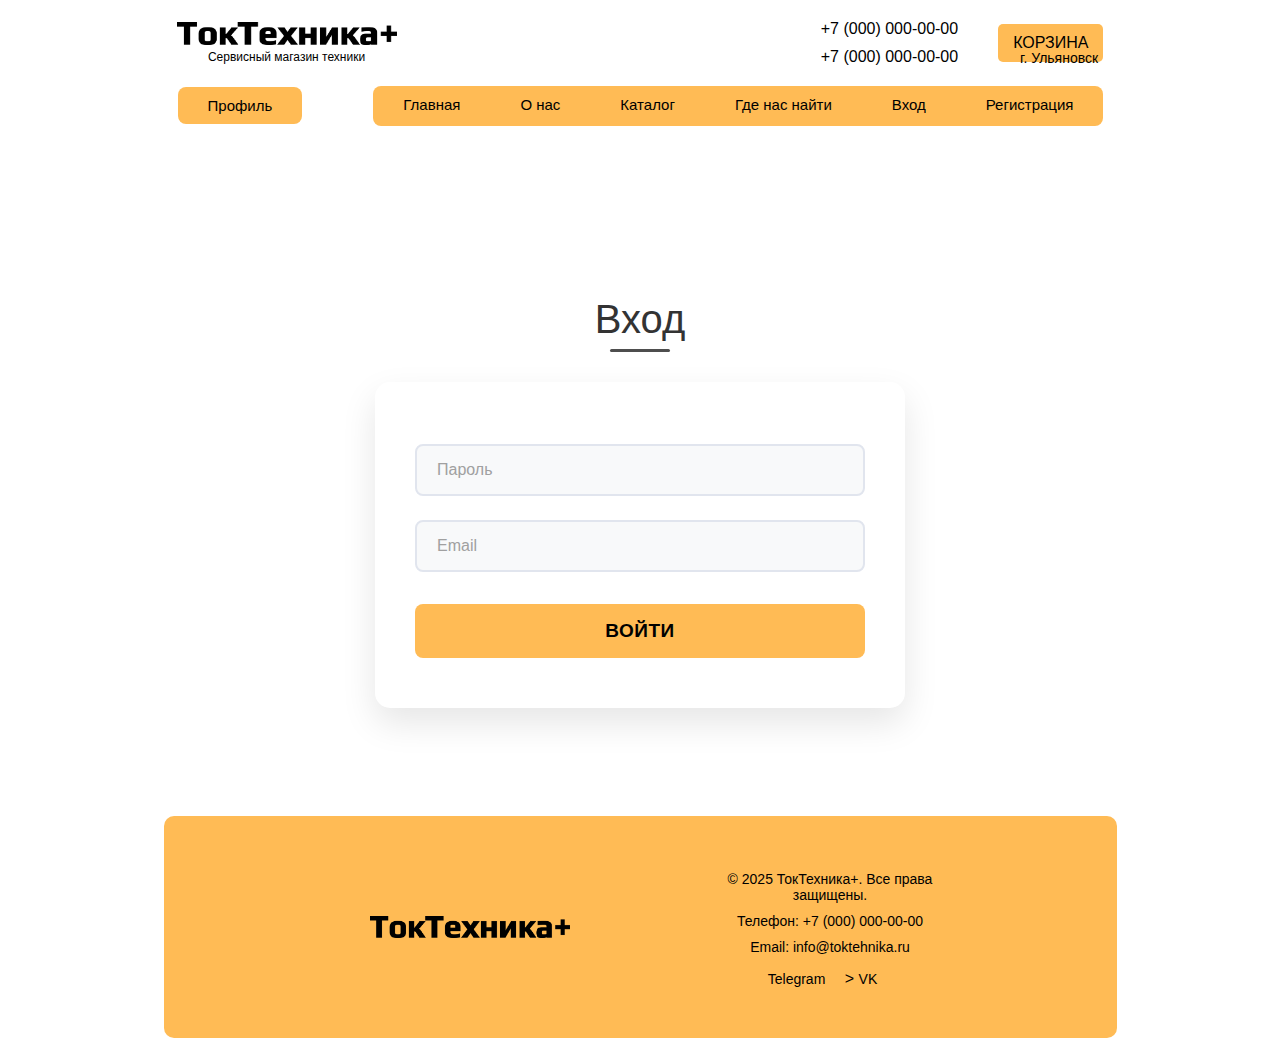
<file: login.html>
<!DOCTYPE html>
<html lang="ru">
<head>
    <meta charset="UTF-8">
    <meta name="viewport" content="width=device-width, initial-scale=1.0">
    <title>Вход</title>
    <link rel="stylesheet" href="css/styles.css">
</head>
<body>
<header class="header">
        <div class="top-bar">
            <div class="page-container">
            <div class="header_top-bar">
            <div class="logo-container"> 
                <img src="images/ТокТехника+ 1.png" alt="Логотип" class="logo"> 
                <div class="logo-text">Сервисный магазин техники</div> 
            </div>
            <div class="contact-wrapper">
            <div class="contact">
                <p>+7 (000) 000-00-00</p>
                <p>+7 (000) 000-00-00</p>
            </div>
            <div class="contact-row">
                <p class="city">г. Ульяновск</p> 
                </div>
                <div class="contact-btn">
                <a href="basket.html">КОРЗИНА</a> 
            </div>
            </div>
        </div>

        <nav class="menu">
        <div class="catalog-button">
        <a href="profil.html" class="dropbtn">Профиль</a> 
    </div>
            <div class="menu-container">
            <a href="index.html">Главная</a>
            <a href="about.html">О нас</a> 
            <a href="catalog.html">Каталог</a> 
            <a href="contacts.html">Где нас найти</a> 
            <a href="login.html">Вход</a> 
            <a href="register.html">Регистрация</a> 
        </div>
    </nav>
    </div>
</div>
</header>

    <section class="login">
        <h2>Вход</h2>
        <!-- Форма входа (не будет работать в статике) -->
        <form onsubmit="event.preventDefault(); alert('Функция входа не работает в статике');">
    <input type="password" name="password" placeholder="Пароль" required>
    <input type="email" name="email" placeholder="Email" required>
    <button type="submit">Войти</button>
</form>
    </section>

   <footer class="footer">
    <div class="footer-content">
        <div class="footer-logo">
            <img src="images/ТокТехника+ 1.png" alt="Логотип ТокТехника+" class="footer-logo-img">
        </div>
        <div class="footer-info">
            <p class="footer-text">© 2025 ТокТехника+. Все права защищены.</p>
            <p class="footer-contact">Телефон: +7 (000) 000-00-00</p>
            <p class="footer-contact">Email: info@toktehnika.ru</p> 
            <div class="footer-social">
                <a href="https://t.me/your_telegram" target="_blank" class="social-link">Telegram</a> >
                <a href="https://vk.com/your_vk" target="_blank" class="social-link">VK</a> 
            </div>
        </div>
    </div>
</footer>

    <script src="js/scripts.js"></script>
</body>
</html>
</file>
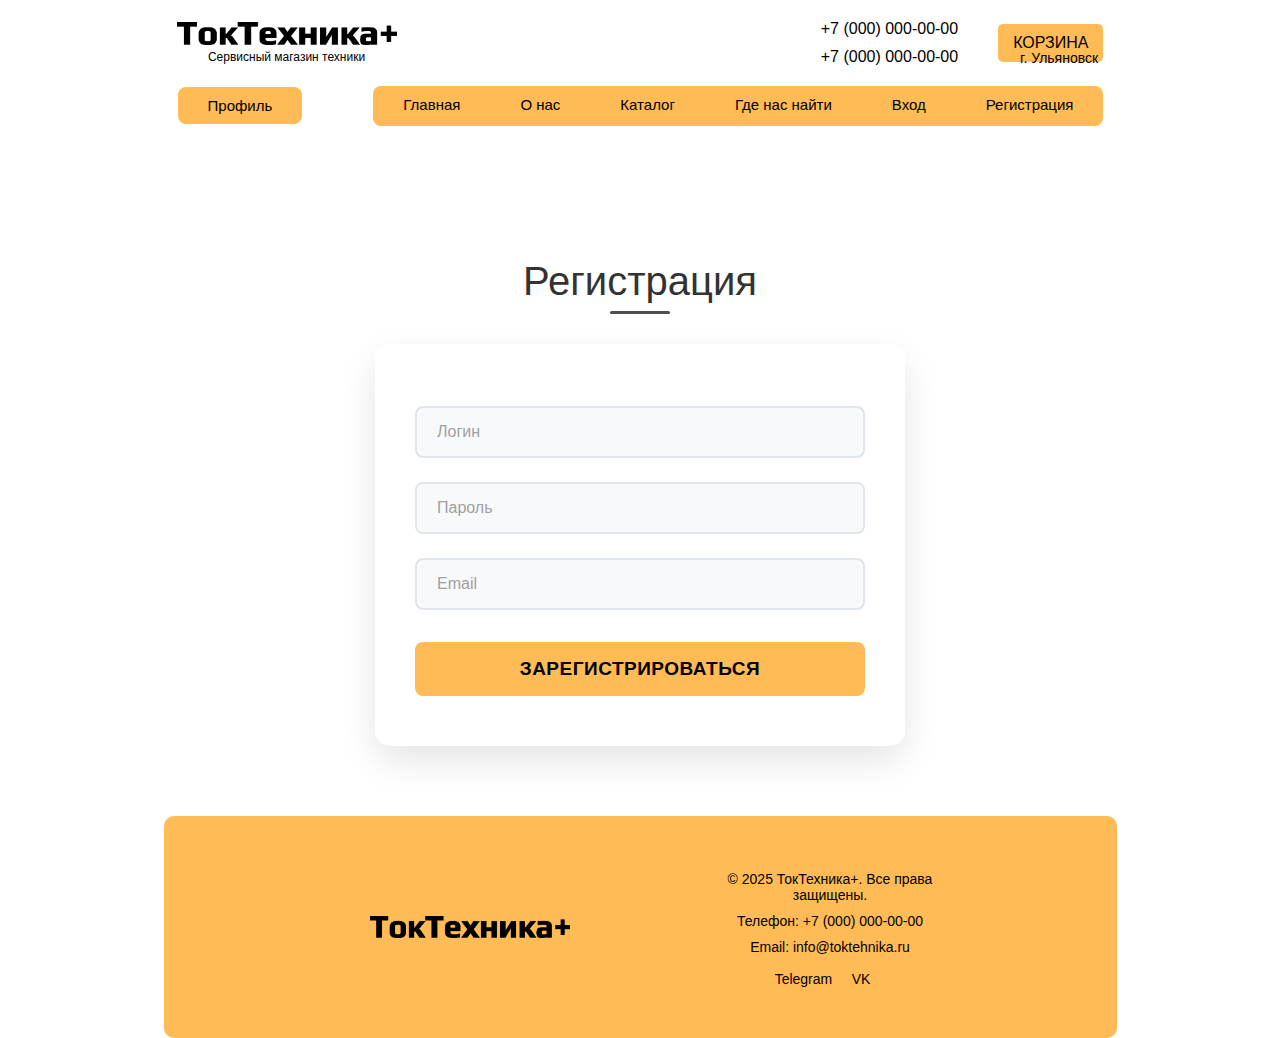
<file: register.html>
<!DOCTYPE html>
<html lang="ru">
<head>
    <meta charset="UTF-8">
    <meta name="viewport" content="width=device-width, initial-scale=1.0">
    <title>Регистрация</title>
    <link rel="stylesheet" href="css/styles.css">
</head>
<body>
<header class="header">
        <div class="top-bar">
            <div class="page-container">
            <div class="header_top-bar">
            <div class="logo-container"> 
                <img src="images/ТокТехника+ 1.png" alt="Логотип" class="logo"> 
                <div class="logo-text">Сервисный магазин техники</div> 
            </div>
            <div class="contact-wrapper">
            <div class="contact">
                <p>+7 (000) 000-00-00</p>
                <p>+7 (000) 000-00-00</p>
            </div>
            <div class="contact-row">
                <p class="city">г. Ульяновск</p> 
                </div>
                <div class="contact-btn">
                <a href="basket.html">КОРЗИНА</a> 
            </div>
            </div>
        </div>

        <nav class="menu">
        <div class="catalog-button">
        <a href="profil.html" class="dropbtn">Профиль</a> 
    </div>
            <div class="menu-container">
            <a href="index.html">Главная</a> 
            <a href="about.html">О нас</a> 
            <a href="catalog.html">Каталог</a> 
            <a href="contacts.html">Где нас найти</a> 
            <a href="login.html">Вход</a> 
            <a href="register.html">Регистрация</a>
        </div>
    </nav>
    </div>
</div>
</header>

    <section class="register">
        <h2>Регистрация</h2>

        <form onsubmit="event.preventDefault(); alert('Функция регистрации не работает в статике');">
    <input type="text" name="username" placeholder="Логин" required>
    <input type="password" name="password" placeholder="Пароль" required>
    <input type="email" name="email" placeholder="Email" required>
    <button type="submit">Зарегистрироваться</button>
</form>
    </section>
    
   <footer class="footer">
    <div class="footer-content">
        <div class="footer-logo">
            <img src="images/ТокТехника+ 1.png" alt="Логотип ТокТехника+" class="footer-logo-img">
        </div>
        <div class="footer-info">
            <p class="footer-text">© 2025 ТокТехника+. Все права защищены.</p>
            <p class="footer-contact">Телефон: +7 (000) 000-00-00</p>
            <p class="footer-contact">Email: info@toktehnika.ru</p> 
            <div class="footer-social">
                <a href="https://t.me/your_telegram" target="_blank" class="social-link">Telegram</a> 
                <a href="https://vk.com/your_vk" target="_blank" class="social-link">VK</a> 
            </div>
        </div>
    </div>
</footer>
    <script src="js/scripts.js"></script> 
</body>
</html>
</file>
<file: css/styles.css>
body {
    margin: 0;
    padding: 0;
    box-sizing: border-box;
    font-family: 'Verdana', 'Arial', sans-serif;
    background-color: #ffffff;
}

.header {
    background-color: #ffffff;
    color: rgb(255, 255, 255);
    align-items: center; 
}

.logo-container {
    display: flex; /* Располагаем логотип и текст в ряд */
    flex-direction: column; /* Текст будет под логотипом */
    align-items: center; /* Центрируем по горизонтали */
    justify-content: center; /* Центрируем по вертикали */
}



.contact-row {
    display: flex; /* Располагаем второй номер и город в ряд */
    align-items: center; /* Выравниваем по центру по вертикали */
    gap: 10px; /* Расстояние между вторым номером и городом */
}

.city {
    margin: 0; /* Убираем отступы у города */
    font-size: 14px; /* Можно изменить размер шрифта */
    color: #000; /* Можно изменить цвет */
    left: 1020px;
    position: absolute;
    padding-top: 29px;
}


.logo {
    width: 220px;
    max-height: 140px;
     margin-bottom: 5px; /* Небольшой отступ снизу от логотипа к тексту */
} 

.logo-text {
    font-size: 12px; /* Небольшой шрифт */
    color: #000; /* Цвет текста */
    text-align: center; /* Центрируем текст */
    margin: 0; /* Убираем стандартные отступы */
}

.nav {
    display: flex;
    align-items: center;
    justify-content: space-between;
    width: 100%;
    max-width: 1200px;
    margin: 0 auto;
}


.nav {
    display: flex;
    align-items: center;
    max-width: 1200px;
    margin: 0 auto;
}

.menu-container {
    display: flex;
    justify-content: center; 
    background: #ffffff;
    border-radius: 8px;
    overflow: hidden;
    margin: 0 auto;
    max-width: 1200px;
    position: relative;
    right: 10px;
}

.menu {
    background-color: #ffffff;
    display: flex;
    justify-content: center;
    gap: 70px;
    max-width: 1000px;
    margin: 15px auto;
    
}

.menu a {
    color: #000000;
    text-decoration: none;
    padding: 10px 30px;
    background-color: #ffbb55;
    font-size: 15px;
    
}

.menu a:hover {
    background: #ffa836;
}

.catalog-button {
    margin: 11px;
 
}

.catalog-button .dropbtn {
    color: #000000;
    text-decoration: none;
    background-color: #ffbb55;
    border-radius: 8px;
    transition: background-color 0.3s;
    cursor: pointer;
}

.catalog-button .dropbtn:hover {
    background: #ffa836;
}

.catalog-button .dropdown-content {
    display: none;
    position: absolute;
    background-color: #f9f9f9;
    min-width: 120px;
    z-index: 1;
    margin-top: 8px;
}

.catalog-button .dropdown-content a {
    color: #000;
    padding: 12px 16px;
    text-decoration: none;
    display: block;
    background-color: #b1b1b1;
    transition: background-color 0.3s;
}

.catalog-button .dropdown-content a:hover {
    background-color: #bdbcbc;
}

.catalog-button:hover .dropdown-content {
    display: block;
}

.page-container {
    margin: auto;
}


.header_top-bar {
    display: flex;
    justify-content: space-between;
    align-items: center;
    margin-left: 10px;
}

.top-bar {
    background: #ffffff;
    display: flex;
    justify-content: space-between;
    align-items: center;
    padding: 15px 50px;
    background-color: #ffffff;
}

.contact-wrapper {
    display: flex;
    align-items: center;
    gap: 20px;
}

.contact {
    text-align: left;
    display: flex;
    flex-direction: column; 

}
.contact p {
    color: #000;
    margin: 5px 0;
   
}

a {
    color: #000000;
    text-decoration: none;
}

.contact-btn:hover {
    background-color: #ffa836;
    text-decoration: none;
}

.contact-btn {
    background: #ffbb55;
    padding: 10px 15px;
    color: #fff;
    text-decoration: none;
    border-radius: 5px;
    white-space: nowrap;
    margin-right: 10px;
}


.hero-slider {
    padding: 20px 0; /* Отступы сверху и снизу */
    /* Остальные стили будут внутри .slider-container */
}

.slider-container {
    position: relative;
    max-width: 948px; /* Примерная ширина, как у .about-container */
    margin: 0 auto; /* Центрируем */
    border-radius: 10px; /* Скругление углов, как у .about-container */
    overflow: hidden; /* Обрезаем всё, что выходит за границы */
    box-shadow: 0 1px 10px rgba(0, 0, 0, 0.164); /* Тень, как у .about-container */
    height: 500px; /* Установим фиксированную высоту, как у .about-container */
    display: flex; /* Для центрирования track и кнопок */
    align-items: center; /* Центрируем по вертикали */
}

.slider-track {
    display: flex;
    transition: transform 0.5s ease-in-out; /* Плавный переход */
    height: 100%;
    width: 100%; /* Занимает всю ширину контейнера */
}

.slider-slide {
    min-width: 100%; /* Каждый слайд занимает всю ширину контейнера */
    height: 100%;
    display: flex; /* Для центрирования изображения */
    justify-content: center; /* Центрируем по горизонтали */
    align-items: center; /* Центрируем по вертикали */
    overflow: hidden; /* Обрезаем всё, что выходит за границы слайда */
}

.slider-slide img {
    width: 948px;
    max-height: 100%;
    object-fit: cover; /* Заполняем слайд, сохраняя пропорции */
    border-radius: 10px; /* Скругление углов изображения */
}

.slider-btn {
    position: absolute;
    top: 50%;
    transform: translateY(-50%);
    background: rgba(0, 0, 0, 0.5);
    color: white;
    border: none;
    padding: 10px 15px;
    cursor: pointer;
    font-size: 20px;
    z-index: 10;
    border-radius: 5px; /* Скругление кнопок */
    opacity: 0; /* Скрываем по умолчанию */
    transition: opacity 0.3s; /* Плавное появление/исчезновение */
}

.slider-container:hover .slider-btn {
    opacity: 1; /* Показываем кнопки при наведении на контейнер */
}

.slider-btn-left {
    left: 10px;
}

.slider-btn-right {
    right: 10px;
}

.slider-indicators {
    position: absolute;
    bottom: 10px;
    left: 50%;
    transform: translateX(-50%);
    display: flex;
    gap: 8px; /* Расстояние между индикаторами */
    z-index: 10;
}

.slider-indicator {
    width: 12px;
    height: 12px;
    border-radius: 50%;
    background-color: rgba(255, 255, 255, 0.5);
    cursor: pointer;
    transition: background-color 0.3s; /* Плавный переход цвета */
}

.slider-indicator.active {
    background-color: white; /* Цвет активного индикатора */
}
 

/* Наша продукция (главная) */
.hero-product1,
.hero-product {
    text-align: center;
    padding: 20px 20px;

}

.hero-title1,
.hero-title {
    font-size: 28px; 
    color: #333;
    margin-bottom: 55px; 
}

.products1, 
.products {
    display: flex; 
    justify-content: center;
    gap: 20px; 
}

.product-link1 {
    text-decoration: none; 
    color: inherit; /* Наследуем цвет текста */
}

.product-item1 {
    background-color: #fff;
    border-radius: 10px;
    box-shadow: 0 1px 5px rgba(0, 0, 0, 0.192); 
    padding: 20px;
    width: 182px; 
    text-align: center;
    display: flex;
    flex-direction: column;
    align-items: center; 
    overflow: hidden;
    transition: transform 0.2s, box-shadow 0.2s; 
}

.product-image1 img {
    width: 100%; 
    height: 100%;
    object-fit: contain;
    max-width: none;
    max-height: 90%;
    min-width: 280.494px;
    height: 240px;
}

.product-item1 h3 {
    font-size: 1.3rem;
    color: #333;
    margin: 15px 0 0px; 
}

/* Стиль для h3 с классом short-text */
.product-item1 h3.short-text {
    font-size: 1.3rem; /* Уменьшаем размер шрифта */
    white-space: normal; /* Позволяем перенос */
    word-wrap: break-word; /* Разбиваем длинные слова, если нужно */
    text-align: center; /* Убедимся, что текст центрирован */
    margin: 9px 0 0px; /* Сохраняем отступ */
    color: #333; /* Сохраняем цвет */
}

/* --- НОВОЕ --- */
/* Уменьшаем высоту изображения в карточке с классом short-text */
.product-item1:has(h3.short-text) .product-image1 img {
    height: 220px; /* Уменьшаем высоту изображения */
    /* min-width может потребовать корректировки */
    /* min-width: 280.494px; - возможно, нужно уменьшить или убрать */
    /* object-fit: contain; - оставляем, чтобы изображение масштабировалось */
}


.product-item1 p {
    font-size: 1rem;
    color: #777;
    white-space: nowrap; 
}

.product-item1:hover {
    transform: scale(0.99); /* Уменьшаем карточку при наведении */
    box-shadow: 0 4px 10px rgba(0, 0, 0, 0.3); 
    
} 

.product-item1:active {
    transform: scale(0.95); /* Уменьшаем карточку при нажатии */
}
/* Наша продукция (главная) конец */

.about-title {
    font-size: 29px;
    color: #333;
    margin-bottom: 40px;
    text-align: center;
    margin-top: 40px;
}

.hero-about {
    display: flex;
    justify-content: center; 
    padding: 20px;
    background-color: #ffffff;
}

.about-content {
    flex: 1; 
}

.about-container {
    display: flex;
    flex-direction: row; 
    max-width: 910px; 
    background-color: #fff; 
    border-radius: 10px; 
    box-shadow: 0 1px 10px rgba(0, 0, 0, 0.164); 
    padding: 20px; 
    gap: 20px;
}

.about-container h2 {
    font-size: 2rem;
    color: #333;
    margin-bottom: 20px;
    text-align: center; 
}

.about-container p {
    font-size: 1rem;
    color: #555;
    line-height: 1.4; 
    margin-bottom: 15px; 
    
}

.about-button {
    display: block;
    background-color: #ffbb55;
    color: #000000; 
    padding: 10px 20px;
    border-radius: 5px; 
    text-decoration: none; 
    text-align: center; 
    transition: background-color 0.2s; 
    margin: 0 auto; 
    width: fit-content; /* Ширина кнопки по содержимому */
}

.about-button:hover {
    background-color: #ffa836; 
}

.about-image {
    flex: 1; 
    display: flex;
    justify-content: center;
    align-items: center; 
    overflow: hidden; /* Скрывает всё что выходит за пределы */
    border-radius: 10px; 
}

.about-image img{
    width: 530px; 
    max-height: 100%; 
    height: auto; 
    border-radius: 10px; 
    object-fit: cover;
}

.about-feature {
    background-color: #ffbb55; 
    padding: 15px;
    border-radius: 10px; 
    margin-bottom: 20px; 
}

.about-feature h3 {
    font-size: 1.25rem;
    color: #333;
    margin-bottom: 10px; 
}

.about-feature p {
    font-size: 1rem;
    color: #555;
    line-height: 1.5; 
}



.map-section {
    padding: 20px;
    text-align: center; 
}

.map-section h2 {
    font-size: 29px;
    color: #333;
    margin-bottom: 50px; 
}

.map-container {
    max-width: 950px; 
    margin: 0 auto; 
    border-radius: 9px; 
    overflow: hidden; 
    box-shadow: 0 4px 10px rgba(0, 0, 0, 0.199); 
}

.map-container iframe {
    width: 100%;
    height: 450px;
    border: none; 
}

/* Медиа-запросы для адаптивности */
@media (max-width: 768px) {
    .map-container iframe {
        height: 300px; 
    }
}




/* Стили для товара */
#product-detail {
    padding: 10px;
    background-color: #fff;
    border-radius: 10px;
    margin-top: 20px;
    display: flex;
    flex-direction: column;
    align-items: center; /* Центрируем всё по горизонтали */
    text-align: center; /* Центрируем текст */
    width: 930px;
    margin: 0 auto;
    margin-bottom: 25px;
}

.product-detail-content {
    display: flex;
    flex-direction: column; /* Вертикальное расположение элементов */
    align-items: center; /* Центрируем по горизонтали */
    gap: 20px; /* Отступ между элементами */
    width: 100%; /* Занимает всю ширину */
}

.product-detail-content .product-image {
    width: 100%; /* Ширина изображения по умолчанию */
    max-width: 400px; /* Максимальная ширина изображения */
    height: auto; /* Автоматическая высота */
    overflow: hidden;
    display: flex;
    justify-content: center;
    align-items: center;
}

.product-detail-content .product-image img {
    max-width: 100%; /* Изображение не выходит за пределы контейнера */
    max-height: 100%;
    object-fit: contain;
    transition: transform 0.3s ease; /* Анимация при наведении */

}


.product-detail-content .product-info {
    text-align: center; /* Центрируем текст */
    width: 100%; /* Занимает всю ширину */
}

.product-detail-content .product-info h3 {
    font-size: 1.5rem;
    color: #333;
    margin-bottom: 10px;
}

.product-detail-content .product-info p {
    font-size: 1.5rem;
    color: #555;
    margin-bottom: 15px;

}

.product-detail-content .product-info button {
    background-color: #ffbb55;
    color: #000000;
    border: none;
    padding: 10px 20px;
    border-radius: 5px;
    cursor: pointer;
    transition: background-color 0.3s;
}

.product-detail-content .product-info button:hover {
    background-color: #ffa836;
}

.product-description {
    margin-top: 20px;
    font-size: 1rem;
    color: #555;
    text-align: center; /* Центрируем описание */
    width: 100%; /* Занимает всю ширину */
    padding: 10px;
}
.catalog {
    padding: 52px;
    display: flex;
    flex-direction: column;
    align-items: center; /* Центрируем содержимое каталога */
    padding: 40px 20px;
    min-height: 8vh;
}
.products:empty {
    display: none;
}
.categories {
    display: flex;
    flex-wrap: wrap;
    gap: 10px;
    margin-bottom: 20px;
    justify-content: center; /* Центрируем категории */
}

.category {
    background-color: #fff;
    border-radius: 5px;
    padding: 10px 20px;
    text-decoration: none;
    color: #007bff;
    box-shadow: 0 2px 4px rgba(0, 0, 0, 0.1);
}

.category:hover {
    background-color: #f1f1f1;
}

.products {
    display: flex;
    flex-wrap: wrap;
    gap: 20px;
    justify-content: center; /* Центрируем карточки товаров */
    max-width: 1200px; /* Ограничиваем максимальную ширину контейнера */
    margin: 0 auto; /* Центрируем контейнер на странице */
}

.product {
    background-color: #fff;
    border-radius: 10px;
    box-shadow: 0 2px 10px rgba(0, 0, 0, 0.205);
    padding: 20px;
    text-align: center;
    display: flex;
    flex-direction: column;
    align-items: center;
    width: calc(25% - 30px); /* 4 карточки в строке с учетом отступов */
    box-sizing: border-box; /* Учитываем padding и border в ширине */
    width: 300px;

}

.product-image {
    width: 100%;
    height: 200px;
    overflow: hidden;
    display: flex;
    justify-content: center;
    align-items: center;
}

.product-image img {
    max-width: 100%;
    max-height: 110%;
    object-fit: contain; /* Сохраняем пропорции изображения */
    transition: transform 0.3s ease; /* Анимация при наведении */
}

.product-image img:hover {
    transform: scale(1); /* Увеличиваем изображение при наведении */
}

.product-info {
    margin-top: auto;
    text-align: center;
}

.product-info h3 {
    font-size: 0.97rem;
    color: #333;
    margin-bottom: 10px;
}

.product-info p {
    font-size: 1.2rem;
    color: #555;
    margin-bottom: 15px;
}

.hero-product1 {
    padding: 40px 20px;
}
.product-info button {
    background-color: #ffbb55;
    color: #000000;
    border: none;
    padding: 10px 20px;
    border-radius: 5px;
    cursor: pointer;
    transition: background-color 0.3s;
}

.product-info button:hover {
    background-color: #ffa836;
}

/* Каталог товаров  */ 
.hero-product2 {
    padding: 50px;
}

.hero-title2 {
    font-size: 29px;
    color: #333;
    margin-bottom: 45px;
    text-align: center;
}

.products2 {
    display: flex; 
    justify-content: center;
    gap: 20px; 
}

.product-link2 {
    text-decoration: none; 
    color: inherit; /* Наследуем цвет текста */
}

.product-item2 {
    background-color: #fff;
    border-radius: 10px;
    box-shadow: 0 1px 5px rgba(0, 0, 0, 0.192); 
    padding: 20px;
    width: 182px; 
    text-align: center;
    display: flex;
    flex-direction: column;
    align-items: center; 
    overflow: hidden;
    transition: transform 0.2s, box-shadow 0.2s; 
}

.product-image2 img {
    width: 100%; 
    height: 100%;
    object-fit: contain;
    max-width: none;
    max-height: 90%;
    min-width: 360.494px;
    height: 240px;
}

.product-item2 h3 {
    font-size: 1.4rem;
    color: #333;
    margin: 15px 0 0px; 
    white-space: nowrap; 
}

.product-item2 p {
    font-size: 1rem;
    color: #777;
    white-space: nowrap; 
}

.product-item2:hover {
    transform: scale(0.99); /* Уменьшаем карточку при наведении */
    box-shadow: 0 4px 10px rgba(0, 0, 0, 0.3); 
    
} 

.product-item2:active {
    transform: scale(0.95); /* Уменьшаем карточку при нажатии */
}


.istori {
    font-size: 0.9rem;
    background-color: #ffbb55; /* Фон для видимости */
    padding: 10px 20px;
    border-radius: 5px;
    box-shadow: 0 2px 4px rgba(0, 0, 0, 0.1);
    display: inline-block; /* Чтобы контейнер не растягивался на всю ширину */
    margin: 20px;

}

.istori a {
    color: #222222;
    font-size: 16px;

}

  .istori a.a2 {
     color: #000000;
     text-decoration: none;
     pointer-events: auto;
     position: relative;
     z-index: 1;
 }

.button {
    padding: 10px 20px;
    border: none;
    background-color: #ddd;
    cursor: pointer;
    border: none;
    border-radius: 6px;
    transform: none;
}

.reviews {
    padding: 50px 20px;
    background-color: #f5f5f5;
}

.review-card {
    background-color: white;
    padding: 20px;
    margin: 20px auto;
    max-width: 600px;
    border-radius: 10px;
    box-shadow: 0 0 10px rgba(0,0,0,0.1);
}

.contacts {
    text-align: center;
}





/* СТИЛИ ДЛЯ ФОРМ РЕГИСТРАЦИИ И ВХОДА */
.login, .register {
    text-align: center;
    padding: 60px 20px;
    min-height: 60vh;
    display: flex;
    flex-direction: column;
    align-items: center;
    justify-content: center;
}

.login h2, .register h2 {
    font-size: 2.5rem;
    color: #333;
    margin-bottom: 40px;
    font-weight: 300;
    position: relative;
}

.login h2::after, .register h2::after {
    content: '';
    position: absolute;
    bottom: -10px;
    left: 50%;
    transform: translateX(-50%);
    width: 60px;
    height: 3px;
    background: #4e4e4e;
    border-radius: 2px;
}

/* КОНТЕЙНЕР ФОРМЫ */
.login form, .register form {
    background: white;
    padding: 50px 40px;
    border-radius: 15px;
    box-shadow: 0 15px 35px rgba(0, 0, 0, 0.1);
    width: 100%;
    max-width: 450px;
    transition: transform 0.3s ease, box-shadow 0.3s ease;
}

.login form:hover, .register form:hover {
    transform: translateY(-5px);
    box-shadow: 0 20px 40px rgba(0, 0, 0, 0.15);
}

/* ПОЛЯ ВВОДА */
.login input, .register input {
    width: 100%;
    padding: 15px 20px;
    margin: 12px 0;
    border: 2px solid #e1e5ee;
    border-radius: 8px;
    font-size: 1rem;
    transition: all 0.3s ease;
    background: #f8f9fa;
    box-sizing: border-box;
}

.login input:focus, .register input:focus {
    outline: none;
    border-color: #4e4e4e;
    background: white;
    box-shadow: 0 0 0 3px rgba(78, 78, 78, 0.1);
    transform: translateY(-2px);
}

.login input::placeholder, .register input::placeholder {
    color: #a0a0a0;
    transition: color 0.3s ease;
}

.login input:focus::placeholder, .register input:focus::placeholder {
    color: #7a7a7a;
}

/* КНОПКА */
.login button, .register button {
    width: 100%;
    padding: 16px;
    background: #ffbb55;
    color: rgb(0, 0, 0);
    border: none;
    border-radius: 8px;
    font-size: 19px;
    font-weight: 600;
    cursor: pointer;
    transition: all 0.3s ease;
    margin-top: 20px;
    text-transform: uppercase;
    letter-spacing: 0.5px;
}

.login button:hover, .register button:hover {
    background: #ffa836;
    transform: translateY(-2px);
    box-shadow: 0 8px 20px rgba(78, 78, 78, 0.3);
}

.login button:active, .register button:active {
    transform: translateY(0);
}

/* ССЫЛКИ ПЕРЕКЛЮЧЕНИЯ МЕЖДУ ФОРМАМИ */
.form-switch {
    margin-top: 25px;
    text-align: center;
}

.form-switch a {
    color: #4e4e4e;
    text-decoration: none;
    font-weight: 500;
    transition: color 0.3s ease;
    border-bottom: 1px solid transparent;
}

.form-switch a:hover {
    color: #333;
    border-bottom-color: #333;
}

/* АДАПТИВНОСТЬ */
@media (max-width: 768px) {
    .login, .register {
        padding: 40px 15px;
    }
    
    .login form, .register form {
        padding: 40px 25px;
        margin: 0 10px;
    }
    
    .login h2, .register h2 {
        font-size: 2rem;
    }
}

/* АНИМАЦИЯ ПОЯВЛЕНИЯ */
.login form, .register form {
    animation: formAppear 0.6s ease-out;
}

@keyframes formAppear {
    from {
        opacity: 0;
        transform: translateY(30px);
    }
    to {
        opacity: 1;
        transform: translateY(0);
    }
}




.footer {
    background-color: #ffbb55;
    color: rgb(255, 255, 255);
    text-align: center;
    padding: 50px; /* Оставлено без изменений */
    width: 853px; /* Оставлено без изменений */
    margin: 0 auto; /* Оставлено без изменений */
    border-radius: 10px; /* Оставлено без изменений */
    display: flex; /* Используем flex для центрирования содержимого */
    justify-content: center; /* Центрируем по горизонтали */
    align-items: center; /* Центрируем по вертикали */
    
}

.footer-content {
    display: flex; /* Располагаем логотип и информацию рядом */
    align-items: center; /* Выравниваем по центру по вертикали */
    gap: 120px; /* Расстояние между логотипом и информацией */
    width: 100%; /* Занимает всю ширину футера */
    max-width: 600px; /* Ограничиваем максимальную ширину содержимого */
}

.footer-logo {
    flex-shrink: 0; /* Логотип не сжимается */
}

.footer-logo-img {
    width: 200px; /* Установи нужный размер логотипа */
    height: auto; /* Сохраняем пропорции */
    display: block;
    padding: 30px;
}

.footer-info {
    display: flex;
    flex-direction: column; /* Располагаем элементы в столбец */
    font-family: 'Verdana', 'Arial', sans-serif;
    color: rgb(0, 0, 0); /* Цвет текста */

}

.footer-text,
.footer-contact {
    margin: 5px 0; /* Отступы между строками */
    font-size: 14px; /* Размер шрифта */
}

.footer-social {
    margin-top: 10px; /* Отступ сверху для соцсетей */
}

.social-link {
    color: rgb(0, 0, 0); /* Цвет ссылки */
    margin-right: 15px; /* Отступ справа между ссылками */
    font-size: 14px; /* Размер шрифта */
}

.social-link:hover {
    color: #965000; /* Цвет ссылки при наведении */
}
</file>
